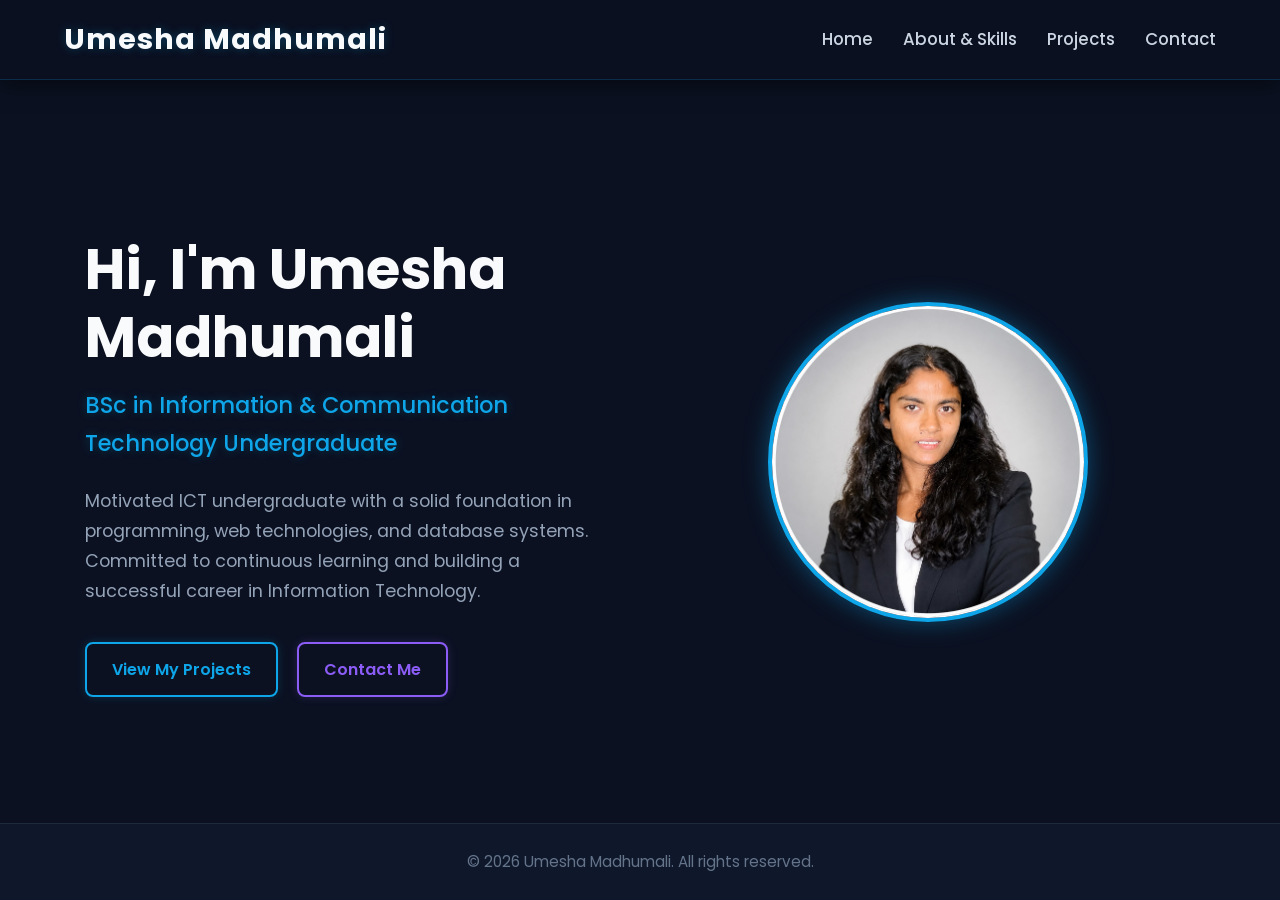
<file: index.html>
<!DOCTYPE html>
<html lang="en">
<head>
    <meta charset="UTF-8">
    <meta name="viewport" content="width=device-width, initial-scale=1.0">
    <title>Umesha Madhumali - Portfolio</title>
    <link rel="stylesheet" href="style.css">
</head>
<body>

    <header>
        <a href="index.html" class="logo">Umesha Madhumali</a>
        <nav>
            <ul>
                <li><a href="index.html">Home</a></li>
                <li><a href="about.html">About & Skills</a></li>
                <li><a href="projects.html">Projects</a></li>
                <li><a href="contact.html">Contact</a></li>
            </ul>
        </nav>
    </header>

    <section class="container hero">
        <div class="hero-text">
            <h1>Hi, I'm Umesha Madhumali</h1>
            <h3>BSc in Information & Communication Technology Undergraduate</h3>
            <p>Motivated ICT undergraduate with a solid foundation in programming, web technologies, and database systems. Committed to continuous learning and building a successful career in Information Technology.</p>
            
            <a href="projects.html" class="btn">View My Projects</a>
            <a href="contact.html" class="btn btn-secondary">Contact Me</a>
        </div>
        <div class="hero-img">
            <img src="profile.jpeg" alt="Umesha Madhumali">
        </div>
    </section>

    <footer>
        <p>&copy; 2026 Umesha Madhumali. All rights reserved.</p>
    </footer>

</body>
</html>
</file>
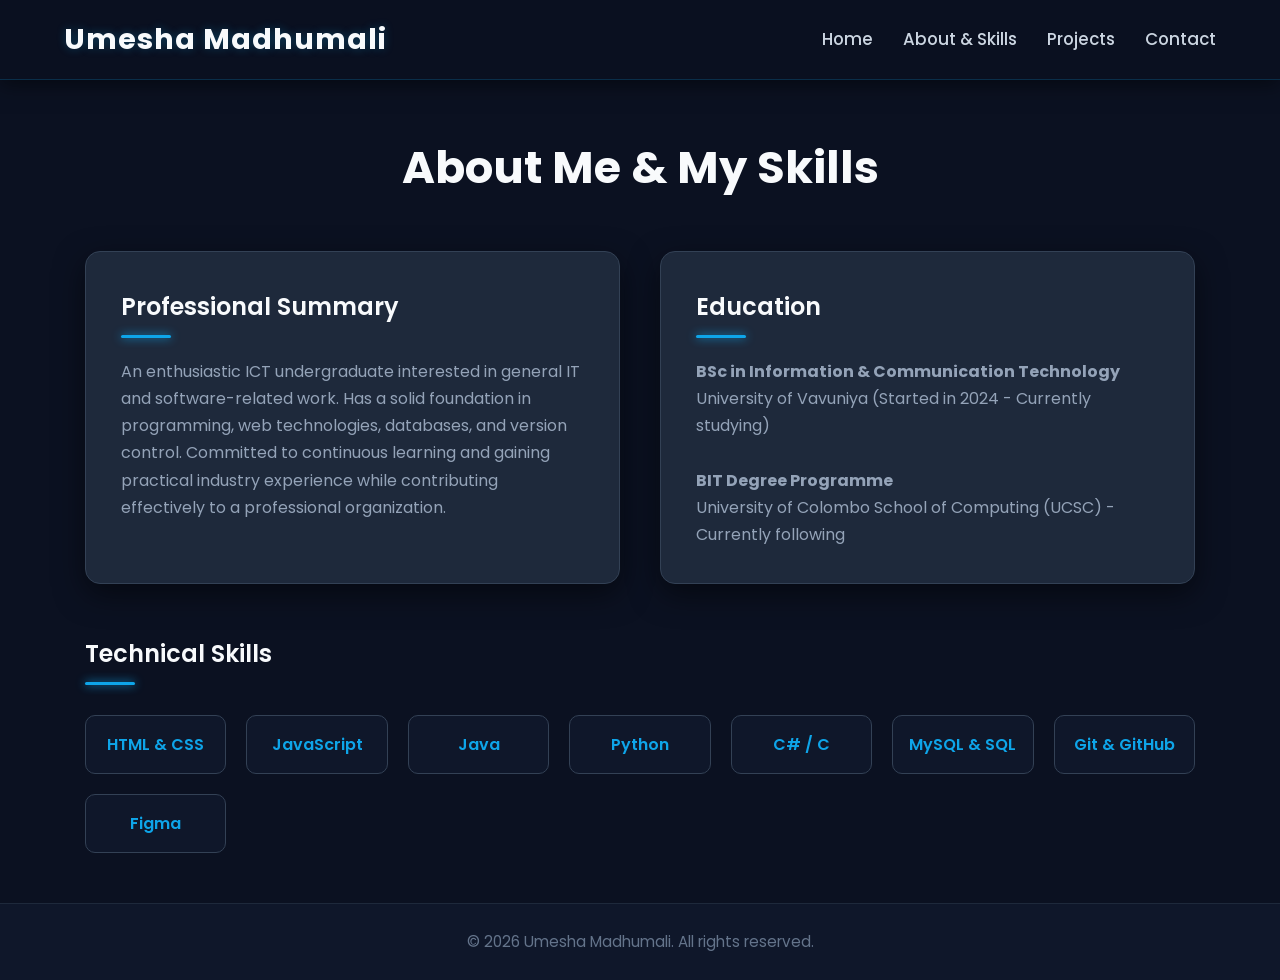
<file: about.html>
<!DOCTYPE html>
<html lang="en">
<head>
    <meta charset="UTF-8">
    <meta name="viewport" content="width=device-width, initial-scale=1.0">
    <title>About & Skills - Umesha Madhumali</title>
    <link rel="stylesheet" href="style.css">
</head>
<body>

    <header>
        <a href="index.html" class="logo">Umesha Madhumali</a>
        <nav>
            <ul>
                <li><a href="index.html">Home</a></li>
                <li><a href="about.html">About & Skills</a></li>
                <li><a href="projects.html">Projects</a></li>
                <li><a href="contact.html">Contact</a></li>
            </ul>
        </nav>
    </header>

    <section class="container">
        <h1 class="section-title">About Me & My Skills</h1>
        
        <div class="about-content">
            <div class="about-text">
                <h2>Professional Summary</h2>
                <p>An enthusiastic ICT undergraduate interested in general IT and software-related work. Has a solid foundation in programming, web technologies, databases, and version control. Committed to continuous learning and gaining practical industry experience while contributing effectively to a professional organization.</p>
            </div>
            
            <div class="education-box">
                <h2>Education</h2>
                <p><strong>BSc in Information & Communication Technology</strong><br>
                University of Vavuniya (Started in 2024 - Currently studying)</p>
                <br>
                <p><strong>BIT Degree Programme</strong><br>
                University of Colombo School of Computing (UCSC) - Currently following</p>
            </div>
        </div>

        <div class="skills-section">
            <h2>Technical Skills</h2>
            <div class="skills-grid">
                <div class="skill-box">HTML & CSS</div>
                <div class="skill-box">JavaScript</div>
                <div class="skill-box">Java</div>
                <div class="skill-box">Python</div>
                <div class="skill-box">C# / C</div>
                <div class="skill-box">MySQL & SQL</div>
                <div class="skill-box">Git & GitHub</div>
                <div class="skill-box">Figma</div>
            </div>
        </div>
    </section>

    <footer>
        <p>&copy; 2026 Umesha Madhumali. All rights reserved.</p>
    </footer>

</body>
</html>
</file>
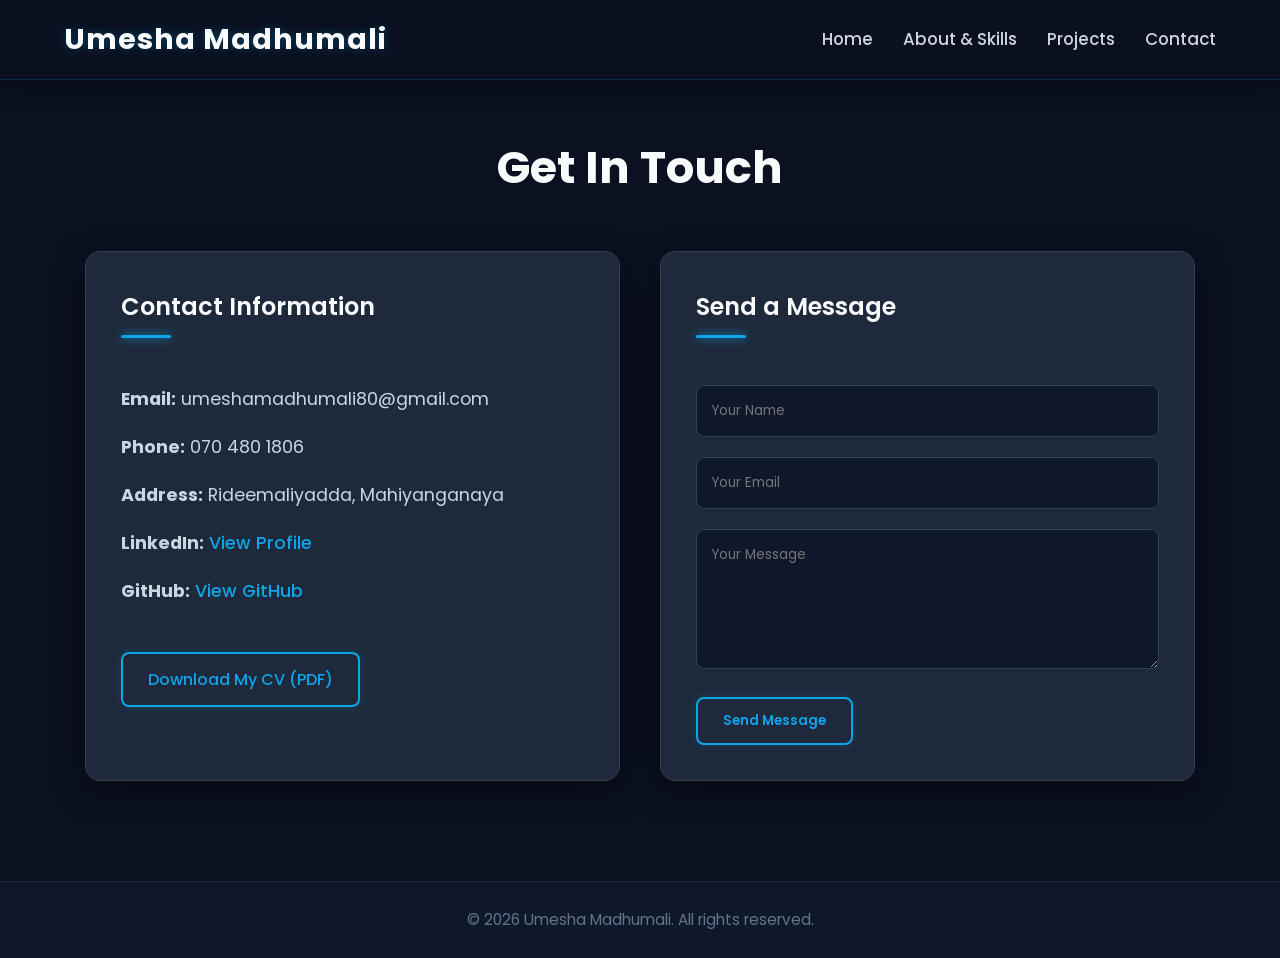
<file: contact.html>
<!DOCTYPE html>
<html lang="en">
<head>
    <meta charset="UTF-8">
    <meta name="viewport" content="width=device-width, initial-scale=1.0">
    <title>Contact - Umesha Madhumali</title>
    <link rel="stylesheet" href="style.css">
</head>
<body>

    <header>
        <a href="index.html" class="logo">Umesha Madhumali</a>
        <nav>
            <ul>
                <li><a href="index.html">Home</a></li>
                <li><a href="about.html">About & Skills</a></li>
                <li><a href="projects.html">Projects</a></li>
                <li><a href="contact.html">Contact</a></li>
            </ul>
        </nav>
    </header>

    <section class="container">
        <h1 class="section-title">Get In Touch</h1>
        
        <div class="contact-container">
            <div class="contact-info">
                <h2>Contact Information</h2>
                <br>
                <p><strong>Email:</strong> umeshamadhumali80@gmail.com</p>
                <p><strong>Phone:</strong> 070 480 1806</p>
                <p><strong>Address:</strong> Rideemaliyadda, Mahiyanganaya</p>
                <p><strong>LinkedIn:</strong> <a href="https://www.linkedin.com/in/umesha-madhumali-a15155428/" target="_blank">View Profile</a></p>
                <p><strong>GitHub:</strong> <a href="https://github.com/umesha0718" target="_blank">View GitHub</a></p>
                <br>
                <a href="Umesha_Madhumali_FlowCV_Resume_2026-08-10%20-%20Copy.pdf" download class="btn">Download My CV (PDF)</a>
            </div>

            <div class="contact-form">
                <h2>Send a Message</h2>
                <br>
                <form action="#" method="POST">
                    <input type="text" placeholder="Your Name" required>
                    <input type="email" placeholder="Your Email" required>
                    <textarea placeholder="Your Message" required></textarea>
                    <button type="submit" class="btn">Send Message</button>
                </form>
				
            </div>
        </div>
    </section>

    <footer>
        <p>&copy; 2026 Umesha Madhumali. All rights reserved.</p>
    </footer>

</body>
</html>
</file>
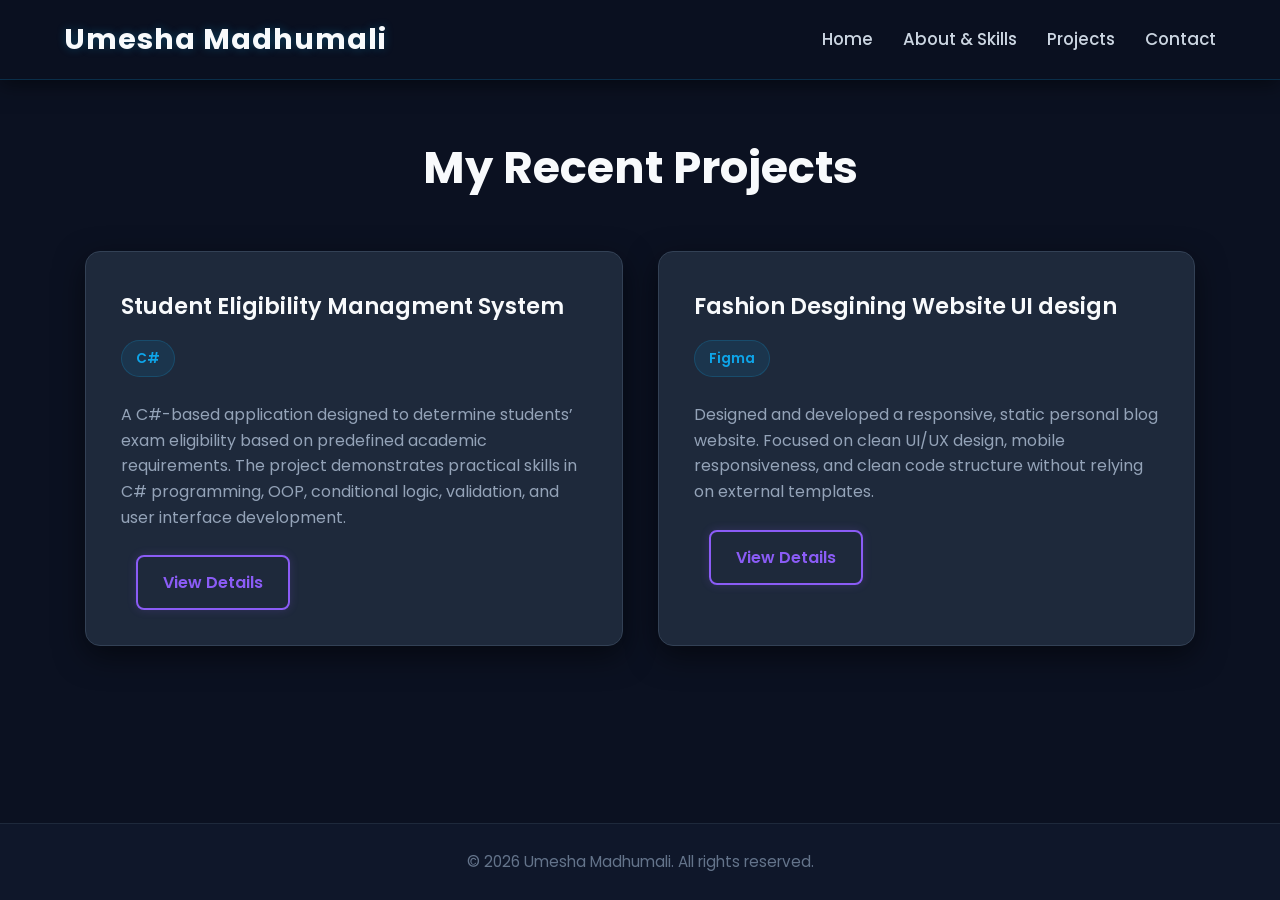
<file: projects.html>
<!DOCTYPE html>
<html lang="en">
<head>
    <meta charset="UTF-8">
    <meta name="viewport" content="width=device-width, initial-scale=1.0">
    <title>Projects - Umesha Madhumali</title>
    <link rel="stylesheet" href="style.css">
</head>
<body>

    <header>
        <a href="index.html" class="logo">Umesha Madhumali</a>
        <nav>
            <ul>
                <li><a href="index.html">Home</a></li>
                <li><a href="about.html">About & Skills</a></li>
                <li><a href="projects.html">Projects</a></li>
                <li><a href="contact.html">Contact</a></li>
            </ul>
        </nav>
    </header>

    <section class="container">
        <h1 class="section-title">My Recent Projects</h1>
        
        <div class="projects-grid">
            <div class="project-card">
                <h3>Student Eligibility Managment System </h3>
                <div class="tech-stack">
                    <span>C#</span>
                </div>
                <p>A C#-based application designed to determine students’ exam eligibility based on predefined academic requirements. The project demonstrates practical skills in C# programming, OOP, conditional logic, validation, and user interface development.</p>
                <a href="https://lnkd.in/p/gUkMEdy5" class="btn btn-secondary">View Details</a>
            </div>

            <div class="project-card">
                <h3>Fashion Desgining Website UI design</h3>
                <div class="tech-stack">
                    <span>Figma</span>
                    
                </div>
                <p>Designed and developed a responsive, static personal blog website. Focused on clean UI/UX design, mobile responsiveness, and clean code structure without relying on external templates.</p>
                <a href="https://www.linkedin.com/posts/umesha-madhumali-a15155428_figma-uiuxdesign-webdesign-activity-7492262513791692800-IgP4?utm_source=share&utm_medium=member_ios&rcm=ACoAAGw7iHEBRyuOaLdl7UuM_-F8Cx2enrOXLQM" class="btn btn-secondary">View Details</a>
            </div>

            
    </section>

    <footer>
        <p>&copy; 2026 Umesha Madhumali. All rights reserved.</p>
    </footer>

</body>
</html>
</file>
<file: style.css>
/* style.css (Dark Neon Professional Theme) */

/* Import Google Font (Poppins) for a modern look */
@import url('https://fonts.googleapis.com/css2?family=Poppins:wght@300;400;500;600;700&display=swap');

/* --- General Styles --- */
* {
    margin: 0;
    padding: 0;
    box-sizing: border-box;
    font-family: 'Poppins', sans-serif;
}

body {
    /* Deep dark blue/gray background for the professional IT look */
    background-color: #0b1121;
    color: #94a3b8;
    line-height: 1.7;
    display: flex;
    flex-direction: column;
    min-height: 100vh;
}

.container {
    max-width: 1150px;
    margin: 0 auto;
    padding: 50px 20px;
    flex: 1;
}

/* --- Navigation Bar --- */
header {
    background: rgba(11, 17, 33, 0.95);
    backdrop-filter: blur(10px);
    padding: 15px 5%;
    display: flex;
    justify-content: space-between;
    align-items: center;
    position: sticky;
    top: 0;
    z-index: 1000;
    border-bottom: 1px solid rgba(14, 165, 233, 0.2);
    box-shadow: 0 4px 20px rgba(0,0,0,0.5);
}

header .logo {
    color: #f8fafc;
    font-size: 1.8rem;
    font-weight: 700;
    text-decoration: none;
    letter-spacing: 1px;
    text-shadow: 0 0 10px rgba(14, 165, 233, 0.3);
}

nav ul {
    list-style: none;
    display: flex;
    gap: 30px;
}

nav ul li a {
    color: #cbd5e1;
    text-decoration: none;
    font-size: 1.05rem;
    font-weight: 500;
    transition: all 0.3s ease;
}

nav ul li a:hover {
    color: #0ea5e9;
    text-shadow: 0 0 10px rgba(14, 165, 233, 0.6); /* Neon glow on hover */
}

/* --- Buttons (Neon Outline Style) --- */
.btn {
    display: inline-block;
    padding: 12px 25px;
    background: transparent;
    border: 2px solid #0ea5e9;
    color: #0ea5e9;
    text-decoration: none;
    border-radius: 8px;
    transition: all 0.3s ease;
    font-weight: 600;
    box-shadow: 0 0 10px rgba(14, 165, 233, 0.2);
    cursor: pointer;
}

.btn:hover {
    background: #0ea5e9;
    color: #0b1121;
    box-shadow: 0 0 20px rgba(14, 165, 233, 0.6); /* Strong neon glow */
    transform: translateY(-3px);
}

.btn-secondary {
    border-color: #8b5cf6; /* Purple neon for secondary buttons */
    color: #8b5cf6;
    box-shadow: 0 0 10px rgba(139, 92, 246, 0.2);
    margin-left: 15px;
}

.btn-secondary:hover {
    background: #8b5cf6;
    color: #0b1121;
    box-shadow: 0 0 20px rgba(139, 92, 246, 0.6);
}

/* --- Hero Section (Home Page) --- */
.hero {
    display: flex;
    align-items: center;
    justify-content: space-between;
    padding-top: 80px;
    gap: 40px;
}

.hero-text {
    flex: 1;
}

.hero-text h1 {
    font-size: 3.5rem;
    color: #f8fafc;
    margin-bottom: 15px;
    font-weight: 700;
    line-height: 1.2;
}

.hero-text h3 {
    font-size: 1.4rem;
    color: #0ea5e9;
    margin-bottom: 25px;
    font-weight: 500;
    text-shadow: 0 0 10px rgba(14,165,233,0.3);
}

.hero-text p {
    font-size: 1.1rem;
    margin-bottom: 35px;
    color: #94a3b8;
}

.hero-img {
    flex: 1;
    text-align: center;
}

.hero-img img {
    width: 320px;
    height: 320px;
    border-radius: 50%;
    object-fit: cover;
    border: 4px solid #0ea5e9;
    box-shadow: 0 0 25px rgba(14, 165, 233, 0.4); /* Neon ring around profile */
    transition: all 0.4s ease;
}

.hero-img img:hover {
    transform: scale(1.03);
    box-shadow: 0 0 35px rgba(14, 165, 233, 0.6);
}

/* --- Shared Card Styles (Replaced White Boxes with Dark Glassmorphism) --- */
.section-title {
    text-align: center;
    font-size: 2.8rem;
    color: #f8fafc;
    margin-bottom: 45px;
    font-weight: 700;
}

.about-content, .contact-container {
    display: flex;
    flex-wrap: wrap;
    gap: 40px;
    margin-bottom: 50px;
}

.about-text, .education-box, .contact-info, .contact-form, .project-card {
    flex: 1;
    min-width: 300px;
    background: #1e293b; /* Dark Slate background */
    padding: 35px;
    border-radius: 15px;
    border: 1px solid #334155;
    box-shadow: 0 10px 30px rgba(0,0,0,0.5);
    transition: all 0.3s ease;
}

.about-text:hover, .education-box:hover, .contact-info:hover, .project-card:hover {
    transform: translateY(-5px);
    border-color: rgba(14, 165, 233, 0.5);
    box-shadow: 0 10px 30px rgba(14, 165, 233, 0.15); /* Subtle blue glow on hover */
}

h2 {
    color: #f8fafc;
    margin-bottom: 20px;
    font-weight: 600;
    position: relative;
    padding-bottom: 10px;
}

h2::after {
    content: '';
    position: absolute;
    left: 0;
    bottom: 0;
    width: 50px;
    height: 3px;
    background: #0ea5e9;
    border-radius: 2px;
    box-shadow: 0 0 10px #0ea5e9;
}

h3 {
    color: #f8fafc;
}

/* --- Skills Grid --- */
.skills-grid {
    display: grid;
    grid-template-columns: repeat(auto-fit, minmax(140px, 1fr));
    gap: 20px;
    margin-top: 30px;
}

.skill-box {
    background: #0f172a;
    color: #0ea5e9;
    padding: 15px;
    text-align: center;
    border-radius: 10px;
    font-weight: 600;
    border: 1px solid #334155;
    transition: all 0.3s ease;
}

.skill-box:hover {
    background: rgba(14, 165, 233, 0.1);
    border-color: #0ea5e9;
    color: #f8fafc;
    box-shadow: 0 0 15px rgba(14, 165, 233, 0.3);
    transform: translateY(-3px);
}

/* --- Projects Page --- */
.projects-grid {
    display: grid;
    grid-template-columns: repeat(auto-fit, minmax(320px, 1fr));
    gap: 35px;
}

.project-card h3 {
    margin-bottom: 15px;
    font-size: 1.4rem;
    font-weight: 600;
}

.project-card p {
    color: #94a3b8;
    margin-bottom: 25px;
    font-size: 1rem;
    line-height: 1.6;
}

.tech-stack {
    display: flex;
    gap: 10px;
    margin-bottom: 25px;
    flex-wrap: wrap;
}

.tech-stack span {
    background: rgba(14, 165, 233, 0.1);
    color: #0ea5e9;
    padding: 6px 14px;
    border-radius: 20px;
    font-size: 0.85rem;
    font-weight: 600;
    border: 1px solid rgba(14, 165, 233, 0.2);
}

/* --- Contact Page Form --- */
.contact-info p {
    margin-bottom: 18px;
    font-size: 1.1rem;
    color: #cbd5e1;
}

.contact-info a {
    color: #0ea5e9;
    text-decoration: none;
    font-weight: 500;
    transition: text-shadow 0.3s;
}

.contact-info a:hover {
    text-shadow: 0 0 10px rgba(14, 165, 233, 0.5);
}

.contact-form input, .contact-form textarea {
    width: 100%;
    padding: 15px;
    margin-bottom: 20px;
    border: 1px solid #334155;
    border-radius: 8px;
    font-family: inherit;
    background: #0f172a;
    color: #f8fafc;
    transition: all 0.3s ease;
}

.contact-form input:focus, .contact-form textarea:focus {
    outline: none;
    border-color: #0ea5e9;
    box-shadow: 0 0 10px rgba(14, 165, 233, 0.3);
}

.contact-form textarea {
    height: 140px;
    resize: vertical;
}

/* --- Footer --- */
footer {
    background: #0f172a;
    color: #64748b;
    text-align: center;
    padding: 25px 0;
    margin-top: auto;
    font-size: 0.95rem;
    border-top: 1px solid #1e293b;
}
</file>
